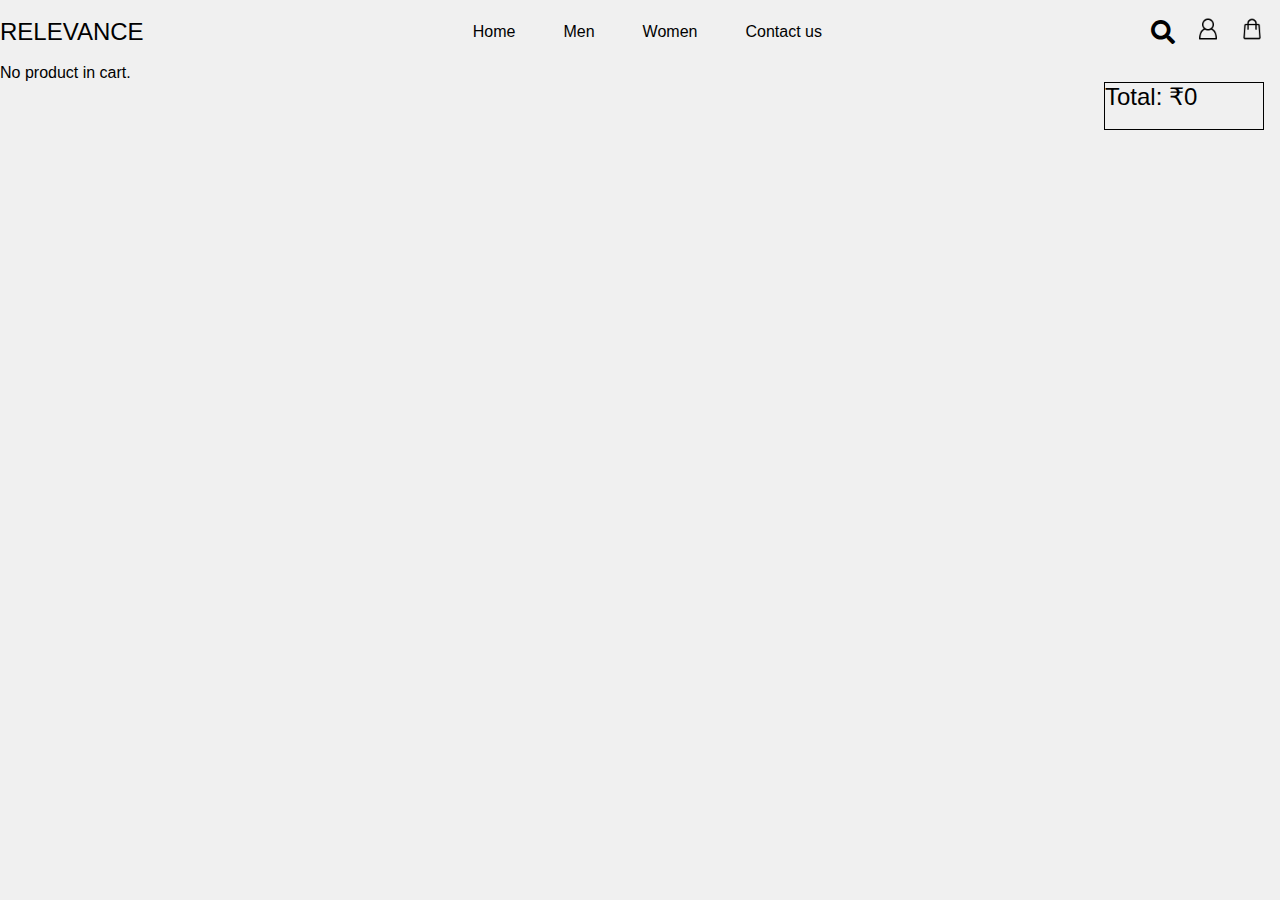
<file: cart.html>
<!DOCTYPE html>
<html lang="en">
<head>
    <meta charset="UTF-8">
    <meta name="viewport" content="width=device-width, initial-scale=1.0">
    <title>Cart</title>
    <link rel="stylesheet" href="https://cdnjs.cloudflare.com/ajax/libs/font-awesome/5.15.3/css/all.min.css">
    <link rel="stylesheet" href="cart.css">
</head>
<body>
    <div class="navbar">
        <div class="logo">
            <p>RELEVANCE</p>
        </div>
        <div>
            <nav>
                <ul class="nav-link" id="links">
                    <li><a href="index.html">Home</a></li>
                    <li><a href="men.html">Men</a></li>
                    <li><a href="women.html">Women</a></li>
                    <li><a href="contact.html">Contact us</a></li>
                </ul>
            </nav>
        </div>
        <div class="navimg">
            <a href="#" id="search"><i class="fas fa-search"></i></a>
            <a href="#"><img src="images/login.png" alt="Login" id="loginicon" class="icon"></a>
            <a href="cart.html"><img src="images/cart.png" alt="Cart" class="icon"></a>
            <a href="#" id="hambericon"><i class="fas fa-bars"></i></a>
        </div>
    </div>
    <div id="product-container"></div>
    <div id="product-total"></div>
    <script src="product.js"></script>
    <script src="productdetails.js"></script>
    <script src="cart.js"></script>
</body>
</html>
</file>
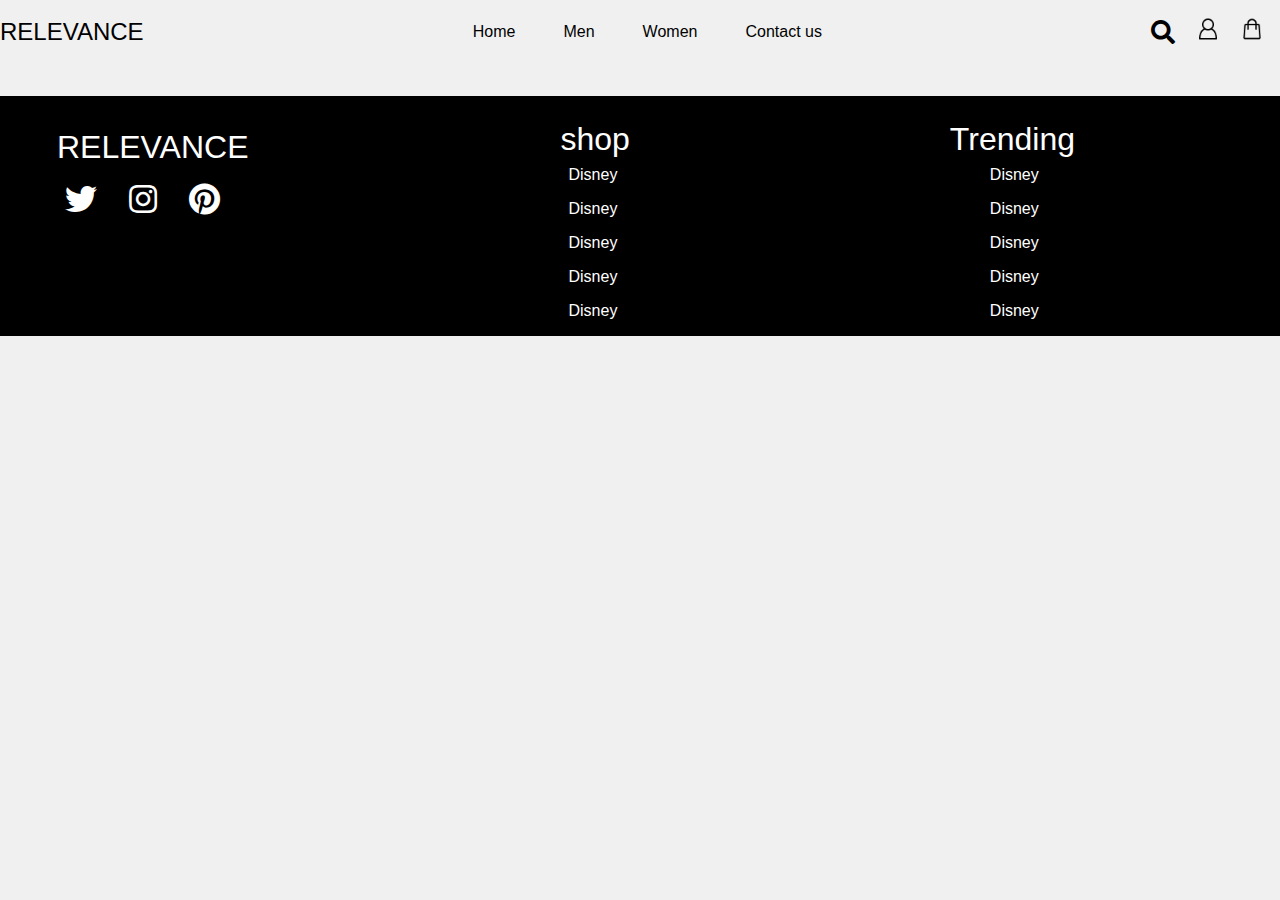
<file: checkout.html>
<!DOCTYPE html>
<html lang="en">
<head>
    <meta charset="UTF-8">
    <meta name="viewport" content="width=device-width, initial-scale=1.0">
    <title>Cart</title>
    <link rel="stylesheet" href="https://cdnjs.cloudflare.com/ajax/libs/font-awesome/5.15.3/css/all.min.css">
    <link rel="stylesheet" href="cart.css">
</head>
<body>
    <div class="navbar">
        <div class="logo">
            <p>RELEVANCE</p>
        </div>
        <div>
            <nav>
                <ul class="nav-link" id="links">
                    <li><a href="index.html">Home</a></li>
                    <li><a href="men.html">Men</a></li>
                    <li><a href="women.html">Women</a></li>
                    <li><a href="contact.html">Contact us</a></li>
                </ul>
            </nav>
        </div>
        <div class="navimg">
            <a href="#" id="search"><i class="fas fa-search"></i></a>
            <a href="#"><img src="images/login.png" alt="Login" id="loginicon" class="icon"></a>
            <a href="cart.html"><img src="images/cart.png" alt="Cart" class="icon"></a>
            <a href="#" id="hambericon"><i class="fas fa-bars"></i></a>
        </div>
    </div>
    <div id="buyingproduct">

    </div>
    <footer>
        <div class="footerlinks">
            <div class="footerlinks1">
                <h8>RELEVANCE</h8>
                <div class="social-icons">
                    <a href="https://www.twitter.com" class="social-icon">
                        <i class="fab fa-twitter"></i>
                    </a>
                    <a href="https://www.instagram.com" class="social-icon">
                        <i class="fab fa-instagram"></i>
                    </a>
                    <a href="https://www.pinterest.com" class="social-icon">
                        <i class="fab fa-pinterest"></i>
                    </a>
                </div>

            </div>
            <div class="footerlinks1">
                <p>shop</p>
                <ul class="ulshop">
                    <li>Disney</li>
                    <li>Disney</li>
                    <li>Disney</li>
                    <li>Disney</li>
                    <li>Disney</li>
                </ul>
            </div>
            <div class="footerlinks1">
                <p>Trending</p>
                <ul class="ultrending">
                    <li>Disney</li>
                    <li>Disney</li>
                    <li>Disney</li>
                    <li>Disney</li>
                    <li>Disney</li>
                </ul>
            </div>
        </div>
    </footer>
    <script src="product.js"></script>
    <script src="productdetails.js"></script>
    <script src="cart.js"></script>
</body>
</html>
</file>
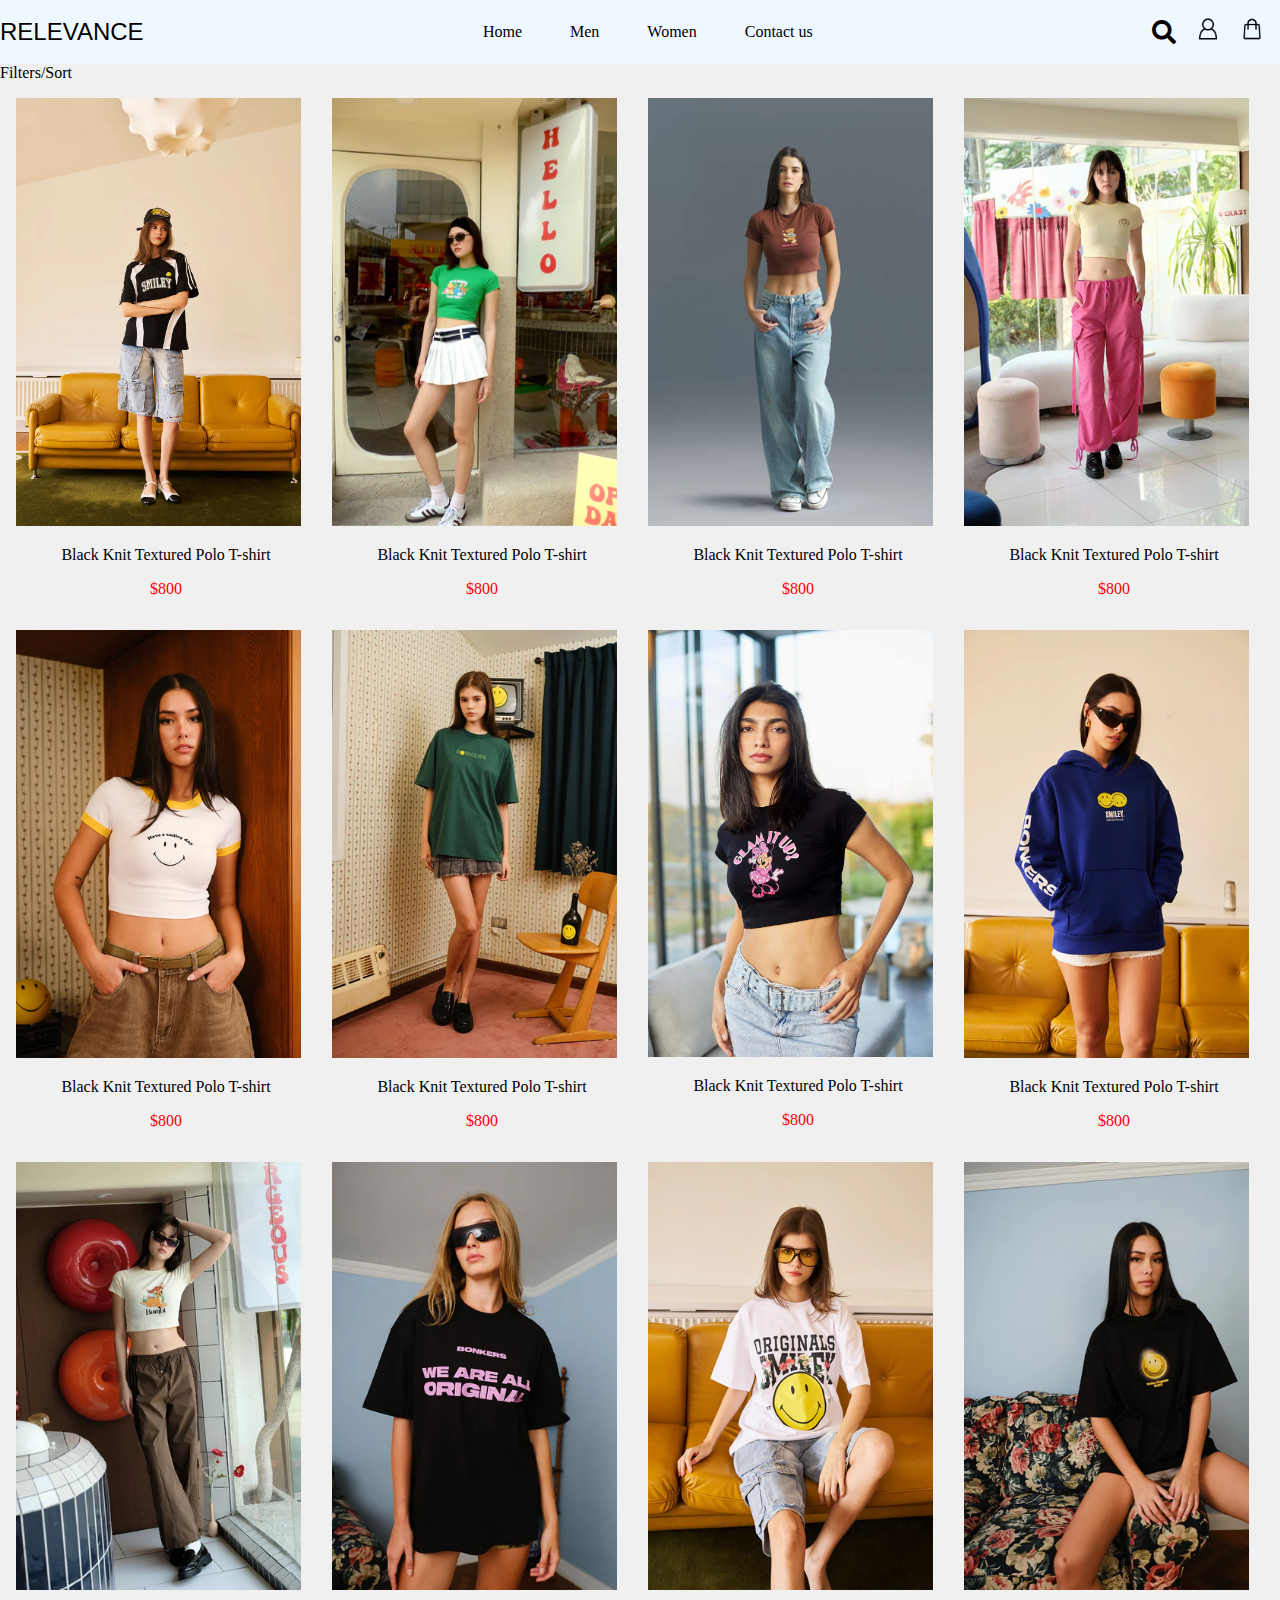
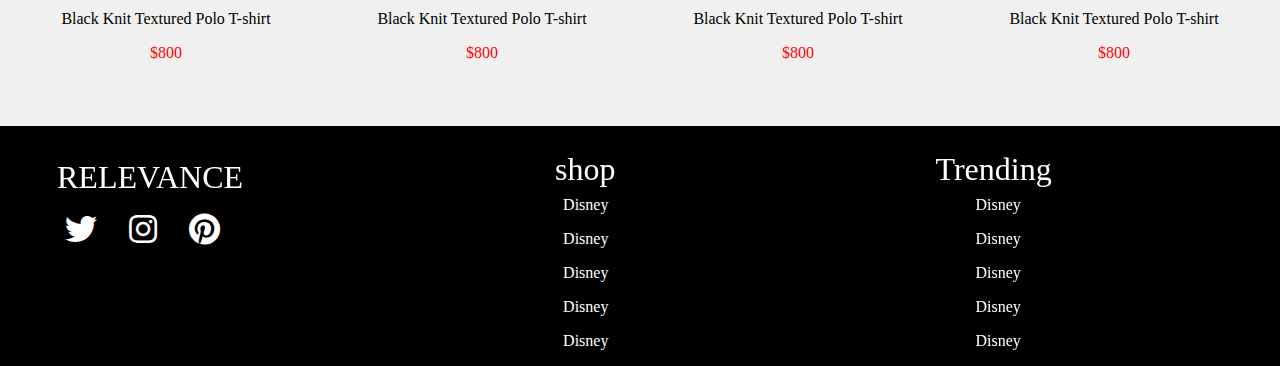
<file: women.html>
<!DOCTYPE html>
<html lang="en">
<head>
    <meta charset="UTF-8">

    <meta name="viewport" content="width=device-width, initial-scale=1.0">
    <title>Men section</title>
    <link rel="stylesheet" href="https://cdnjs.cloudflare.com/ajax/libs/font-awesome/5.15.3/css/all.min.css">

    <link rel="stylesheet" href="https://cdnjs.cloudflare.com/ajax/libs/font-awesome/5.15.3/css/all.min.css">
<link rel="stylesheet" href="women.css">
</head>
<body>
    <div class="filter-container" id="filterbox">

        <div class="availability">
            <p> - AVAILABILITY</p>
            <label class="switch"> <input type="checkbox"> <span class="slider round"></span> </label>


        </div>
        <div class="container">
            <i id="closeBtn" class="fas fa-times x-mark"></i>

        </div>
        <div class="slider-container">
            <input type="range" min="250" max="1400" "slider" id="priceRange">
            <p class="pricee">Price: <span id="priceValue"></span></p>

            <div class="productsize">
                <div class="sizechartmain">
                    <p class="size"> -SIZE</p>

                    <div class="sizechart">
                        <input type="checkbox" name="xxs" id="xxs">
                        <label for="xxs">XXS</label>
                    </div>
                    <div class="sizechart">
                        <input type="checkbox" name="xs" id="xxs">
                        <label for="xs">XS</label>
                    </div>
                    <div class="sizechart">
                        <input type="checkbox" name="s" id="xxs">
                        <label for="s">S</label>
                    </div>
                    <div class="sizechart">
                        <input type="checkbox" name="m" id="xxs">
                        <label for="m">M</label>
                    </div>
                    <div class="sizechart">
                        <input type="checkbox" name="l" id="xxs">
                        <label for="l">L</label>
                    </div>
                </div>
                <div class="categorymain">
                    <p class="categoryy">-CATEGORY</p>
                    <div class="category">
                        <input type="checkbox" name="HOODIES" id="hoodies">
                        <label for="HOODIES">Hoodies</label>
                    </div>
                    <div class="category">
                        <input type="checkbox" name="jogger" id="jogger">
                        <label for="jogger">Jogger</label>
                    </div>
                    <div class="category">
                        <input type="checkbox" name="shorts" id="shorts">
                        <label for="shorts">Shorts</label>
                    </div>
                    <div class="category">
                        <input type="checkbox" name="sweatshirt" id="sweatshirt">
                        <label for="sweatshirt">Sweatshirt</label>
                    </div>
                    <div class="category">
                        <input type="checkbox" name="tshirt" id="tshirt">
                        <label for="tshirt">Tshirt</label>
                    </div>

                </div>
            </div>
            <button class="clear">Clear</button>
            <button class="apply">Apply</button>
        </div>



    </div>

    <div class="head">
        <div class="navbar">
            <div class="logo">
                <p>RELEVANCE</p>
            </div>
            <div>
                <nav>
                    <ul class="nav-link" id="links">
                        <li><a href="index.html">Home</a></li>
                        <li><a href="men.html">Men</a></li>
                        <li><a href="women.html">Women</a></li>
                        <li><a href="contact.html">Contact us</a></li>
                    </ul>
                </nav>
            </div>
            <div class="navimg">
                <a href="#" id="search"><i class="fas fa-search"></i></a>
                <a href="#"><img src="images/login.png" alt="Login" id="loginicon" class="icon"></a>
                <a href="cart.html"><img src="images/cart.png" alt="Cart" class="icon"></a>
             
                
                <!-- Correct Font Awesome hamburger icon class -->
                <a href="#" id="hambericon">

                    <i class="fas fa-bars"></i>
                </a>

            </div>
        </div>
      <div class="options">
        <p id="filters">Filters/Sort</p>
        
      </div>
      <div class="menproduct" id="menproduct">

      </div>
      
        <footer>
            <div class="footerlinks">
                <div class="footerlinks1">
                    <h8>RELEVANCE</h8>
                    <div class="social-icons">
                        <a href="https://www.twitter.com" class="social-icon">
                            <i class="fab fa-twitter"></i>
                        </a>
                        <a href="https://www.instagram.com" class="social-icon">
                            <i class="fab fa-instagram"></i>
                        </a>
                        <a href="https://www.pinterest.com" class="social-icon">
                            <i class="fab fa-pinterest"></i>
                        </a>
                    </div>
    
                </div>
                <div class="footerlinks1">
                    <p>shop</p>
                    <ul class="ulshop">
                        <li>Disney</li>
                        <li>Disney</li>
                        <li>Disney</li>
                        <li>Disney</li>
                        <li>Disney</li>
                    </ul>
                </div>
                <div class="footerlinks1">
                    <p>Trending</p>
                    <ul class="ultrending">
                        <li>Disney</li>
                        <li>Disney</li>
                        <li>Disney</li>
                        <li>Disney</li>
                        <li>Disney</li>
                    </ul>
                </div>
            </div>
        </footer>
    <script src="product.js"></script>
        <script src="women.js"></script>
</body>
</html>
</file>
<file: cart.css>
* {
    margin: 0;
    padding: 0;
    box-sizing: border-box;
}

html {
    font-size: 16px;
    /* 1rem = 16px */
}

body {
    font-size: 1rem;
    /* 16px */
    background-color: #f0f0f0;
    /* Optional: Light background for contrast */


    height: 100vh;
    /* Full viewport height */
    width: 100vw;
    /* Full viewport width */
    overflow-x: hidden;
    /* Hide overflow */


}

h1 {
    font-size: 2rem;
    /* 32px */
}

.navbar {
    display: flex;
    justify-content: space-between;
    align-items: center;
    height: 4rem;
    position: sticky;
    top: 0px;
    background-color: transparent;
}

.filters {
    margin-top: 0.5rem;
    font-size: 1rem;
}

.nav-link {
    display: flex;
    list-style: none;
    gap: 3rem;

}

.nav-link li a {
    color: black;
    /* Change to your desired color */
    text-decoration: none;
}

.icon {
    width: 1.5rem;
    height: 1.5rem;
    margin-right: 1rem;

    color: black;
}

/* Ensure specific styling for the logo image */
.logo p {
    font-size: 1.5rem;
    color: black;

    font-family: 'Helvetica', sans-serif;
}

#search {
    font-size: 1.5rem;
    color: black;
    margin-right: 1rem;
}

#hambericon {
    color: white;
    font-size: 1.5rem;
    /* Set the size of the icon */
    position: relative;
    top: 0;
    /* Add unit for the top property */
    right: 1rem;
    display: none;
    margin-left: 1.5rem;
}

.banner img {
    width: 100%;
    height: 20rem;
}

.menproduct {
    display: grid;
    grid-template-columns: repeat(4, 1fr);
    /* 4 columns */
    grid-template-columns: repeat(auto-fill, minmax(250px, 1fr));
    grid-gap: 1rem;
    /* Space between items */
    padding: 1rem;
    /* Padding around the container */
    width: 100vw;
}

.menproductchild img {
    width: 95%;
}

.details {
    margin-top: 1rem;
    text-align: center;
}

.price {
    margin: 1rem 0rem;
    text-align: center;
    color: red;
}

.social-icons {
    display: flex;
    gap: 2rem;
    margin-top: 3rem;
    margin-left: 4rem;
    /* Space between icons */

    /* Center the icons horizontally */

    /* Margin around the container */
}

.social-icon {

    /* Icon color */
    font-size: 2rem;
    color: white;
    /* Icon size */
    transition: color 0.3s ease;
    /* Smooth transition on hover */
}

.social-icon:hover {
    color: #555;
    /* Change color on hover */
}

.footerlinks {
    display: flex;
    margin-top: 2rem;
    background-color: black;
    gap: 20rem;
    border: 1px solid;
    height: 15rem;

}

h8 {
    margin-left: 3.5rem;
    font-size: 2rem;
    position: relative;
    color: white;
    top: 2rem;
}

.footerlinks1 p {
    font-size: 2rem;
    position: relative;
    top: 1.5rem;
    left: -0.5rem;
    color: white;
}

.ulshop {
    margin-top: 2rem;
    list-style: none;
}

.ultrending {
    margin-top: 2rem;
    list-style: none;
}

.ulshop li {
    margin-bottom: 1rem;
    color: white;
}

.ultrending li {
    margin-bottom: 1rem;
    color: white;
    position: relative;
    right: -2rem;
}

/* General body styling */

/* Container for all filters */
.filter-container {
    width: 40vw;
    height: 90vh;
    /* Height of the box set to 75% of the viewport height */
    background-color: #fff;
    padding: 2rem;
    border-radius: 8px;
    box-shadow: 0 4px 8px rgba(0, 0, 0, 0.1);
    display: flex;
    flex-direction: column;
    gap: 1rem;
    box-sizing: border-box;
    overflow: hidden;
    /* Hide overflow */
    z-index: 1000;
    position: absolute;
    left: -50rem;
    transition: left 0.3s ease-in-out;
}

.filter-container.active {
    left: 0rem;
    ;
}

/* Availability section */
.availability {
    display: flex;
    flex-direction: column;
    padding-bottom: 0.5rem;
    border-bottom: 1px solid #ccc;

}

.availability p {
    margin-bottom: 1rem;
    font-size: 1.2rem;
    font-weight: bold;
}

.container {
    position: absolute;
    right: 1rem;
    top: 1rem;
}

/* Slider container */
.slider-container {
    display: flex;
    flex-direction: column;
    gap: 0.5rem;
    padding: 1rem 0;
    border-bottom: 1px solid #ccc;
    flex-grow: 1;
    /* Allow to grow to fill available space */
}

.slider-container p {
    margin: 0;
    font-size: 1rem;
    font-weight: bold;
}

input[type="range"] {
    width: 100%;
    margin: 0.5rem 0;
}

/* Product size and category */
.productsize {
    display: flex;
    justify-content: space-between;
    gap: 1rem;
    padding-top: 1rem;
    flex-grow: 1;
    /* Allow to grow to fill available space */
}

.sizechartmain,
.categorymain {
    display: flex;
    flex-direction: column;
    gap: 0.5rem;
    flex-basis: 50%;
    /* Ensure both sections take equal space */
}

.clear,
.apply {
    width: 50%;
    height: 2rem;
    border: none;
    border-radius: 4px;
    font-size: 1rem;
    cursor: pointer;
    background-color: #ddd;
    /* Light grey background */
    color: #333;
    /* Dark grey text */
    transition: background-color 0.3s ease, transform 0.2s ease;
}

.clear:hover,
.apply:hover {
    background-color: #bbb;
    /* Slightly darker grey on hover */
    transform: scale(1.05);
    /* Slightly enlarge the button on hover */
}

/* Ensure both buttons are aligned neatly */
.button-container {
    display: flex;
    justify-content: space-between;
    margin-top: 1rem;
}

.sizechart,
.category {
    display: flex;
    align-items: center;
}

.sizechart input,
.category input {
    margin-right: 0.5rem;
    cursor: pointer;
}

.sizechart label,
.category label {
    font-size: 1rem;
}

/* Section headings */
.size,
.categoryy {
    font-size: 1.2rem;
    font-weight: bold;
    margin: 0.5rem 0;
    width: 100%;
    /* Ensure it takes full width */
}

button:hover {
    background-color: #555;
}


/* Toggle switch styling */
.switch {
    position: relative;
    display: inline-block;
    width: 40px;
    height: 20px;
}

.switch input {
    opacity: 0;
    width: 0;
    height: 0;
}

.slider.round {
    border-radius: 20px;
}

.slider {
    position: absolute;
    cursor: pointer;
    top: 0;
    left: 0;
    right: 0;
    bottom: 0;
    background-color: #ccc;
    transition: .4s;
}

.slider:before {
    position: absolute;
    content: "";
    height: 14px;
    width: 14px;
    left: 3px;
    bottom: 3px;
    background-color: white;
    transition: .4s;
    border-radius: 50%;
}

.pricee {
    border: 1px solid;
    width: 30%;
    padding: 1rem;
    height: rem;
}

input:checked+.slider {
    background-color: black;
}

input:checked+.slider:before {
    transform: translateX(20px);
}
.searchbox{
    right:-50rem;
    width:40vw;
    border:1px solid;
    max-height:100vh;
   overflow-y:scroll;
    border-radius:8px;
   scrollbar-width:none;
    z-index:1000;
    background-color:white;
    position:absolute;
    transition: right 0.3s ease-in-out;
}
.searchbox.move{
    right:0rem;
}
.searchhead{
    display:flex;
    justify-content:space-between;
    margin:1rem 1rem;
    border-bottom:1px solid;
}
#searchspace{
    width:85%;
    border:none;
    height:2rem;
}
.buttons{
    display:flex;
    gap:1rem;
    overflow-x:scroll;
    scrollbar-width:none;
    
}
#btn1{
   width:30rem;
    height:2rem;
    border-radius:22px;
  margin-top:1.5rem;
}
#btn{
     width:50rem;
    margin-left:1rem;
    height:2rem;
    border-radius:22px;
     margin-top:1.5rem;
}
.displaysearchitem{
    display:flex;
    flex-wrap:wrap;
}
.displaysearchitemchild{
    width:40%;
    height:22rem;
   text-align:center;
    margin:1rem;
}
.displaysearchitemchild img{
    width:100%;
   
}
.detailssearch{
    margin-top:0;
}
.pricesearch{
    margin-top:-0.4rem;
}
.TRENDING{
    margin-top:2rem;
}
/* Ensure the cart page takes the full viewport width */
/* Ensure the cart page takes the full viewport width */
body {
    width: 100vw;
    margin: 0;
    font-family: Arial, sans-serif;
}

.cart-item {
    display: flex;
    border-bottom: 1px solid #ccc;
    padding: 15px;
    position: relative; /* Ensures absolute positioning within this container */
}

.cart-image {
    width: 25%;
    height: 60vh;
    object-fit: cover;
    border-radius: 5px;
}

.product-name {
    flex: 2;
    margin-left: 15px;
    position: relative;
    top: 0%;
    left: rem;
}

.btnforsize {
    display: flex;
   
    gap: 5px;
    position:relative;
    top: 5rem;
    left: -24rem;
}

.size-button {
    background-color: #f0f0f0;
    border: 1px solid #ccc;
    cursor: pointer;
    border-radius: 3px;
    width: 3rem;
    height: 3rem;
}

.quantity-container {
    display: flex;
    align-items: center;
    position: relative;
   transform:translate(-470%,-10%)
}

.decrease, .increase {
    background-color: #f0f0f0;
    border: 1px solid #ccc;
    padding: 5px 10px;
    cursor: pointer;
    border-radius: 3px;
}

.quantity {
    height: 1.8rem;
    width: 50px;
   
    
    text-align: center;
    margin: 0 5px;
    border: 1px solid #ccc;
    border-radius: 3px;
}
.decrease{
    position:absolute;
     width:4rem;
     border:none;
    transform:translate(590%,580%)
}
.quantity{
     position:absolute;
  width:4rem;
  border:none;
    transform:translate(680%,500%)
}
.increase{
    position:absolute;
  width:4rem;
   border:none;
    transform:translate(787%,580%)
}
.product-price {
    flex: 1;
    text-align: right;
    position: relative;
    top: 5rem;
    right:10rem;
    font-size: 1.5rem;
}

.fa-trash {
    color: #ff6347;
    cursor: pointer;
    position: absolute;
 transform:translate(4050%,945%)
  
}
#product-total{
   height:3rem;
    width:10rem;
    position:absolute;
    right:1rem;
  font-size:1.5rem;
    
    border:1px solid;
}
</file>
<file: women.css>
* {
    margin: 0;
    padding: 0;
    box-sizing: border-box;
}

html {
    font-size: 16px;
    /* 1rem = 16px */
}

body {
    font-size: 1rem;
    /* 16px */
    background-color: #f0f0f0;
    /* Optional: Light background for contrast */


    height: 100vh;
    /* Full viewport height */
    width: 100vw;
    /* Full viewport width */
    overflow-x: hidden;
    /* Hide overflow */


}


h1 {
    font-size: 2rem;
    /* 32px */
}

.navbar {
    display: flex;
    justify-content: space-between;
    align-items: center;
    height: 4rem;
 position: sticky;
top:0px;
background-color: aliceblue;
}
.filters{
    margin-top:0.5rem;
    font-size:1rem;
}
.nav-link {
    display: flex;
    list-style: none;
    gap: 3rem;
   
}

.nav-link li a {
    color:black;
    /* Change to your desired color */
    text-decoration: none;
}

.icon {
    width: 1.5rem;
    height: 1.5rem;
    margin-right: 1rem;
   
    color: black;
}

/* Ensure specific styling for the logo image */
.logo p {
    font-size: 1.5rem;
    color: black;

    font-family: 'Helvetica', sans-serif;
}
#search{
  font-size:1.5rem;
    color:black;
    margin-right:1rem;
}
#hambericon{
      color: white;
    font-size: 1.5rem;
    /* Set the size of the icon */
    position: relative;
    top: 0;
    /* Add unit for the top property */
    right: 1rem;
    display: none;
    margin-left: 1.5rem;
}
.banner img{
    width:100%;
    height:20rem;
}
.menproduct {
     display: grid; 
     grid-template-columns: repeat(4, 1fr); /* 4 columns */ 
   grid-template-columns: repeat(auto-fill, minmax(250px, 1fr)); 
     grid-gap: 1rem; /* Space between items */
      padding: 1rem; /* Padding around the container */
    width:100vw;
}
.menproductchild img{
    width:95%;
}
.details{
    margin-top:1rem;
    text-align:center;
}
.price{
    margin: 1rem 0rem;
   text-align:center;
    color:red;
}

.social-icons {
    display: flex;
    gap: 2rem;
    margin-top:3rem;
     margin-left:4rem;/* Space between icons */
    
    /* Center the icons horizontally */
  
    /* Margin around the container */
}

.social-icon {
   
    /* Icon color */
    font-size: 2rem;
     color:white;
    /* Icon size */
    transition: color 0.3s ease;
    /* Smooth transition on hover */
}

.social-icon:hover {
    color: #555;
    /* Change color on hover */
}
.footerlinks{
    display:flex;
    margin-top:2rem;
  background-color:black;
    gap:20rem;
    border:1px solid;
    height:15rem;
    
}
h8{
      margin-left:3.5rem;
    font-size:2rem;
 position:relative;
     color:white;
    top:2rem;
}
.footerlinks1 p{
    font-size:2rem;
     position:relative;
    top:1.5rem;
    left:-0.5rem;
     color:white;
}
.ulshop{
    margin-top:2rem;
    list-style:none;
}
.ultrending{
    margin-top:2rem;
       list-style:none;
}
.ulshop li{
    margin-bottom:1rem;
    color:white;
}
.ultrending li{
      margin-bottom:1rem;
     color:white;
    position:relative;
    right:-2rem;
}
.filter-container {
    width: 40vw;
    height: 90vh;
    /* Height of the box set to 75% of the viewport height */
    background-color: #fff;
    padding: 2rem;
    border-radius: 8px;
    box-shadow: 0 4px 8px rgba(0, 0, 0, 0.1);
    display: flex;
    flex-direction: column;
    gap: 1rem;
    box-sizing: border-box;
    overflow: hidden;
    /* Hide overflow */
    z-index: 1000;
    position: absolute;
    left: -50rem;
    transition: left 0.3s ease-in-out;
}

.filter-container.active {
    left: 0rem;
    ;
}

/* Availability section */
.availability {
    display: flex;
    flex-direction: column;
    padding-bottom: 0.5rem;
    border-bottom: 1px solid #ccc;

}

.availability p {
    margin-bottom: 1rem;
    font-size: 1.2rem;
    font-weight: bold;
}

.container {
    position: absolute;
    right: 1rem;
    top: 1rem;
}

/* Slider container */
.slider-container {
    display: flex;
    flex-direction: column;
    gap: 0.5rem;
    padding: 1rem 0;
    border-bottom: 1px solid #ccc;
    flex-grow: 1;
    /* Allow to grow to fill available space */
}

.slider-container p {
    margin: 0;
    font-size: 1rem;
    font-weight: bold;
}

input[type="range"] {
    width: 100%;
    margin: 0.5rem 0;
}

/* Product size and category */
.productsize {
    display: flex;
    justify-content: space-between;
    gap: 1rem;
    padding-top: 1rem;
    flex-grow: 1;
    /* Allow to grow to fill available space */
}

.sizechartmain,
.categorymain {
    display: flex;
    flex-direction: column;
    gap: 0.5rem;
    flex-basis: 50%;
    /* Ensure both sections take equal space */
}

.clear,
.apply {
    width: 50%;
    height: 2rem;
    border: none;
    border-radius: 4px;
    font-size: 1rem;
    cursor: pointer;
    background-color: #ddd;
    /* Light grey background */
    color: #333;
    /* Dark grey text */
    transition: background-color 0.3s ease, transform 0.2s ease;
}

.clear:hover,
.apply:hover {
    background-color: #bbb;
    /* Slightly darker grey on hover */
    transform: scale(1.05);
    /* Slightly enlarge the button on hover */
}

/* Ensure both buttons are aligned neatly */
.button-container {
    display: flex;
    justify-content: space-between;
    margin-top: 1rem;
}

.sizechart,
.category {
    display: flex;
    align-items: center;
}

.sizechart input,
.category input {
    margin-right: 0.5rem;
    cursor: pointer;
}

.sizechart label,
.category label {
    font-size: 1rem;
}

/* Section headings */
.size,
.categoryy {
    font-size: 1.2rem;
    font-weight: bold;
    margin: 0.5rem 0;
    width: 100%;
    /* Ensure it takes full width */
}

button:hover {
    background-color: #555;
}


/* Toggle switch styling */
.switch {
    position: relative;
    display: inline-block;
    width: 40px;
    height: 20px;
}

.switch input {
    opacity: 0;
    width: 0;
    height: 0;
}

.slider.round {
    border-radius: 20px;
}

.slider {
    position: absolute;
    cursor: pointer;
    top: 0;
    left: 0;
    right: 0;
    bottom: 0;
    background-color: #ccc;
    transition: .4s;
}

.slider:before {
    position: absolute;
    content: "";
    height: 14px;
    width: 14px;
    left: 3px;
    bottom: 3px;
    background-color: white;
    transition: .4s;
    border-radius: 50%;
}

.pricee {
    border: 1px solid;
    width: 30%;
    padding: 1rem;
    height: rem;
}

input:checked+.slider {
    background-color: black;
}

input:checked+.slider:before {
    transform: translateX(20px);
}
</file>
